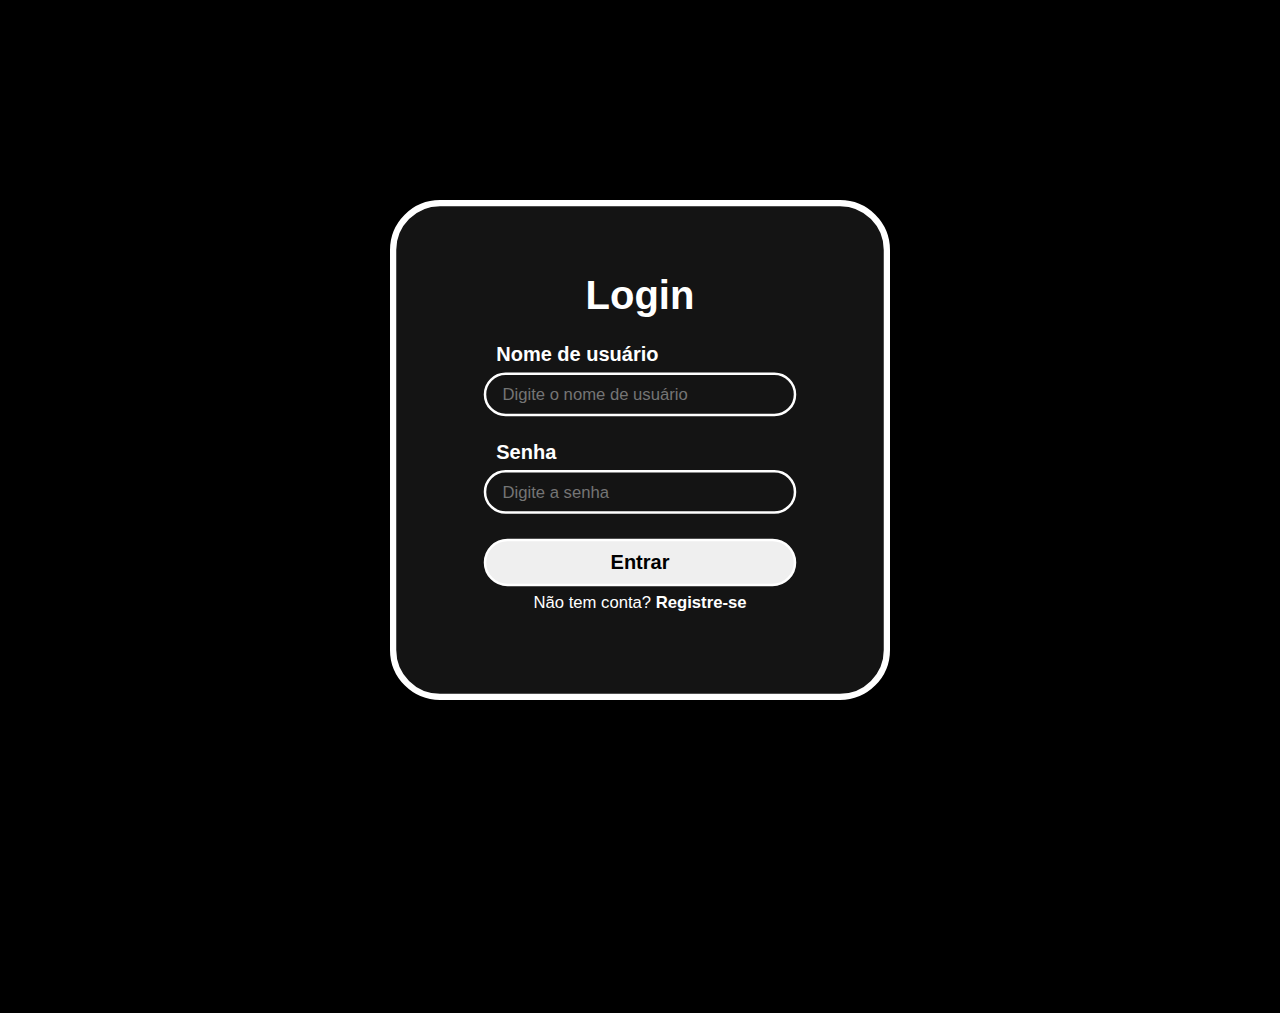
<file: pages/login.html>
<!DOCTYPE html>
<html lang="pt-br">
<head>
    <meta charset="UTF-8">
    <meta name="viewport" content="width=device-width, initial-scale=1.0">
    <title>CRUD</title>
    <link rel="stylesheet" href="../css/loginStyle.css">
</head>
<body>
    <main class="container">
        <h1>Login</h1>
        <form id="loginForm">
            <label for="userName">Nome de usuário</label>
            <input id="userName" class="inputBox" name="loginUser" type="text" autocomplete="off" spellcheck="false" autocapitalize="none" autocorrect="off" placeholder="Digite o nome de usuário">

            <label for="password">Senha</label>
            <input id="password" class="inputBox" name="loginPass" type="password" autocomplete="off" placeholder="Digite a senha">

            <input type="submit" value="Entrar" class="enterBtn">

            <p id="signUp">Não tem conta? <a id="signUpLink">Registre-se</a></p>
        </form>
    </main>
    <script src="../js/login.js"></script>
</body>
</html>
</file>
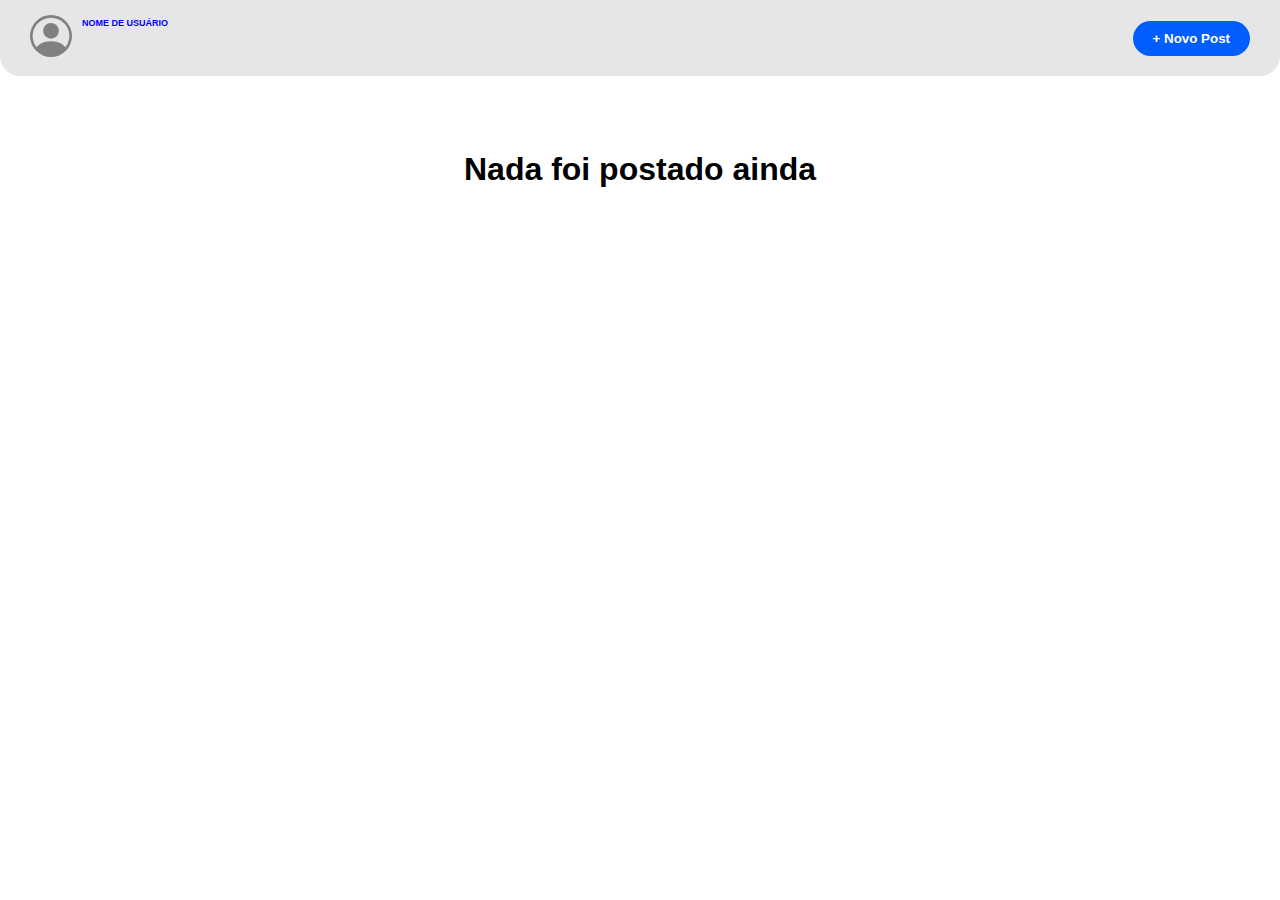
<file: pages/main.html>
<!DOCTYPE html>
<html lang="pt-br">
<head>
    <meta charset="UTF-8">
    <meta name="viewport" content="width=device-width, initial-scale=1.0">
    <title>Document</title>
    <link rel="stylesheet" href="../css/mainStyle.css">
</head>
<body>
    <header>
        <div id="iconAndUserName">
            <span>
                <svg xmlns="http://www.w3.org/2000/svg" width="42" height="42" fill="gray" class="bi bi-person-circle" viewBox="0 0 16 16">
                <path d="M11 6a3 3 0 1 1-6 0 3 3 0 0 1 6 0"/>
                <path fill-rule="evenodd" d="M0 8a8 8 0 1 1 16 0A8 8 0 0 1 0 8m8-7a7 7 0 0 0-5.468 11.37C3.242 11.226 4.805 10 8 10s4.757 1.225 5.468 2.37A7 7 0 0 0 8 1"/>
                </svg>
            </span>
            <div id="userInfo">
                <span class="legendUserName">NOME DE USUÁRIO</span>
            </div>
        </div>
        <button id="addPostBtn">+ Novo Post</button>
    </header>
    
    <div id="popUpToAddPost" class="popUpHidden">
        <div class="popUp">
            <h1>Novo Post</h1>

            <label for="postTitle">Título do Post</label>
            <input type="text" name="postTitle" id="postTitle" spellcheck="false" autocapitalize="none" autocomplete="off" placeholder="Digite o título do post">
            
            <label for="postContent">Conteúdo</label>
            <textarea type="text" name="postContent" id="postContent" rows="5" cols="40" placeholder="Digite o conteúdo do post"></textarea>

            <button id="addPost">Adicionar Post</button>
        </div>
    </div>

    <main></main>

    <script src="../js/main.js"></script>
</body>
</html>
</file>
<file: css/loginStyle.css>
body {
    margin: 0;
    padding: 0;
    font-family: Arial, Helvetica, sans-serif;
    display: flex;
    justify-content: center;
    align-items: center;
    height: 100vh;
    overflow: hidden;
    background: black;
    color: white;
    transform: scale(1.25);
}

main {
    background-color: rgba(255, 255, 255, 0.08);
    padding: 40px;
    border: 5px solid rgb(255, 255, 255);
    border-radius: 40px;
    height: 310px;
    width: 310px;
    display: flex;
    flex-direction: column;
    justify-content: center;
    align-items: center;
}

main h1 {
    margin: 0 0 20px 0;
    text-align: center;
}

form {
    display: flex;
    width: 250px;
    flex-direction: column;
    gap: 20px;
}

label{
    text-indent: 10px;
    font-weight: bold;
}

.inputBox {
    margin-top: -15px;
    border: 2px solid rgb(255, 255, 255);
    border-radius: 20px;
    padding: 8px;
    text-indent: 5px;
    outline: none;
    background-color: transparent;
    color: white;
}

.enterBtn {
    border: 2px solid rgb(255, 255, 255);
    border-radius: 20px;
    padding: 8px 0;
    font-size: 16px;
    font-weight: bold;
    cursor: pointer;
    outline: none;
}

.enterBtn:hover {
    background-color: transparent;
    color: white;
}

.enterBtn:active {
    transform: scale(0.95);
}

#signUp {
    text-decoration: none;
    color: white;
    text-align: center;
    margin-top: -15px;
    font-size: smaller;
    cursor: pointer;
}

#signUpLink {
    font-weight: bold;
}
</file>
<file: css/mainStyle.css>
body {
    margin: 0;
    padding: 0;
    font-family: Arial, Helvetica, sans-serif;
}

header {
    border-radius: 0 0 20px 20px;
    background-color: rgb(230, 230, 230);
    box-sizing: border-box;
    display: flex;
    justify-content: space-between;
    align-items: center;
    position: fixed;
    top: 0;
    left: 0;
    right: 0;
    padding: 15px 30px;
    width: 100%;
    z-index: 1000;
}

#iconAndUserName {
    display: flex;
    gap: 10px;
}

#userInfo {
    display: flex;
    flex-direction: column;
    margin-top: 3px;
}

.legendUserName {
    font-size: 9px;
    font-weight: 900;
    color: blue;
}

.userName {
    font-size: 18px;
    font-weight: bold;
}

#addPostBtn {
    border: none;
    padding: 10px 20px;
    border-radius: 20px;
    background-color: rgb(0, 94, 255);
    color: white;
    font-weight: 900;
    cursor: pointer;
}

#addPostBtn:hover {
    background-color: blue;
}

#addPostBtn:active {
    transform: scale(0.95);
}

.popUpHidden {
    display: none;

}

.showPopUp {
    display: flex;
    justify-content: center;
    align-items: center;
    height: 100vh;
}

h1 {
    margin: 0;
    text-align: center;
}

.popUp {
    height: 400px;
    width: 350px;
    padding: 60px 80px;
    border: 2px solid black;
    border-radius: 20px;
    display: flex;
    flex-direction: column;
    justify-content: center;
    gap: 20px;
}

label {
    text-indent: 10px;
}

#postContent, #postTitle {
    margin-top: -10px;
    border: 1px solid black;
    border-radius: 20px;
    padding: 10px 20px;
    font-size: 16px;
}

#postContent {
    font-family: Arial, Helvetica, sans-serif;
    height: 300px;
    text-wrap: inherit;
    resize: none;
}

#addPost {
    margin-top: 10px;
    border: 1.5px solid white;
    border-radius: 20px;
    padding: 10px 20px;
    font-size: 16px;
    outline: none;
    background-color: rgb(0, 94, 255);
    color: white;
    font-weight: 900;
    cursor: pointer;
}

#addPost:hover {
    border: 1.5px solid rgb(0, 94, 255);
    background-color: white;
    color: rgb(0, 94, 255);
    font-weight: 900;
}

#addPost:active {
    transform: scale(0.98);
}

main {
    position: absolute;
    top: 85px;
    left: 0;
    right: 0;
    margin: 0 20px;
    display: flex;
    flex-wrap: wrap;
    gap: 30px;
    padding-bottom: 20px;
}

.postInPage {
    height: 200px;
    width: 420px;
    border: 1px solid gray;
    border-radius: 20px;
    background-color: rgb(245, 245, 245);
    box-shadow: 3px 3px 5px 2px rgba(0, 0, 0, 0.652);
    padding: 10px 25px;
    display: flex;
    align-items: center;
    justify-content: space-between;
}

.postInPage:hover {
    transform: scale(1.02);
}

#nothingWasPosted {
    position: absolute;
    top: 50%;
    left: 50%;
    transform: translate(-50%, 150%);
}

#titleAndButton {
    height: 150px;
    display: flex;
    flex-direction: column;
    justify-content: space-between;
    align-items: center;
}

#buttons {
    display: flex;
    gap: 20px;
}

#deleteButton {
    height: 35px;
    width: 100px; 
    display: flex; 
    align-items: center;
    justify-content: center;
    border: none;
    gap: 5px;
    padding: 10px 20px;
    border-radius: 20px;
    background-color: red;
    color: white;
    font-weight: 900;
    cursor: pointer;
}

#deleteButton:hover {
    background-color: darkred;
}

#deleteButton:active {
    transform: scale(0.95);
}

#updateButton {
    height: 35px;
    width: 100px;
    display: flex; 
    align-items: center;
    justify-content: center;
    border: none;
    gap: 5px;
    padding: 10px 20px;
    border-radius: 20px;
    background-color: green;
    color: white;
    font-weight: 900;
    cursor: pointer;
}

#updateButton:hover {
    background-color: darkgreen;
}

#updateButton:active {
    transform: scale(0.95);
}

#confirm {
    background-color: black;
    color: white;
    font-weight: bold;
    transform: scale(1.2);
    border: 1px solid black;
    border-radius: 8px;
    padding-left: 30px;
    padding-right: 30px;
    p {
        font-size: 18px;
        margin-bottom: 30px;
    }
    .confirmButtons {
        display: flex;
        gap: 10px;
        margin-bottom: 15px;
    }
    button {
        padding: 10px 20px;
        border: 2px solid black;
        border-radius: 20px;
        cursor: pointer;
        font-size: 14px;
    }
    button:hover {
        background-color: black !important;
        color: white !important;
        border: 2px solid white !important;
    }
    button:active {
        transform: scale(0.97);
    }
    #confirm-yes {
        background-color: blue;
        color: white;
    }
    #confirm-no {
        background-color: red;
        color: white;
    }
}

#prompt {
    background-color: black;
    color: white;
    font-weight: bold;
    transform: scale(1.2);
    border: 1px solid black;
    border-radius: 8px;
    padding-left: 30px;
    padding-right: 30px;

    form {
        width: 300px;
        display: flex; 
        flex-direction: column;
        label {
            text-indent: 5px;
            margin-top: 5px;
        }
        #contentInput, #titleInput {
            font-family: Arial, "Helvetica Neue", Helvetica, sans-serif;
            background-color: transparent;
            color: white;
            border: 2px solid white;
            outline: none;
            border-radius: 10px;
            padding: 8px 10px;
            font-size: 16px;
        }
        #contentInput {
            text-wrap: inherit;
            resize: none;
        }
    } 
    .promptButtons {
        display: flex;
        justify-content: space-between;
        margin: 15px 0;
    }
    button {
        padding: 10px 20px;
        border: 2px solid black;
        border-radius: 20px;
        width: 100px;
        cursor: pointer;
        font-size: 14px;
    }
    button:hover {
        background-color: black !important;
        color: white !important;
        border: 2px solid white !important;
    }
    button:active {
        transform: scale(0.97);
    }
    #prompt-submit {
        background-color: blue;
        color: white;
    }
    #prompt-cancel {
        background-color: red;
        color: white;
    }
}

#confirm, #prompt {
    position: fixed;
    top: -100%;
    animation: dropDown 0.5s ease forwards;
}

@keyframes dropDown {
  from {
    top: -100%;
    opacity: 0;
  }
  to {
    top: -20%;
    opacity: 1;
  }
}
</file>
